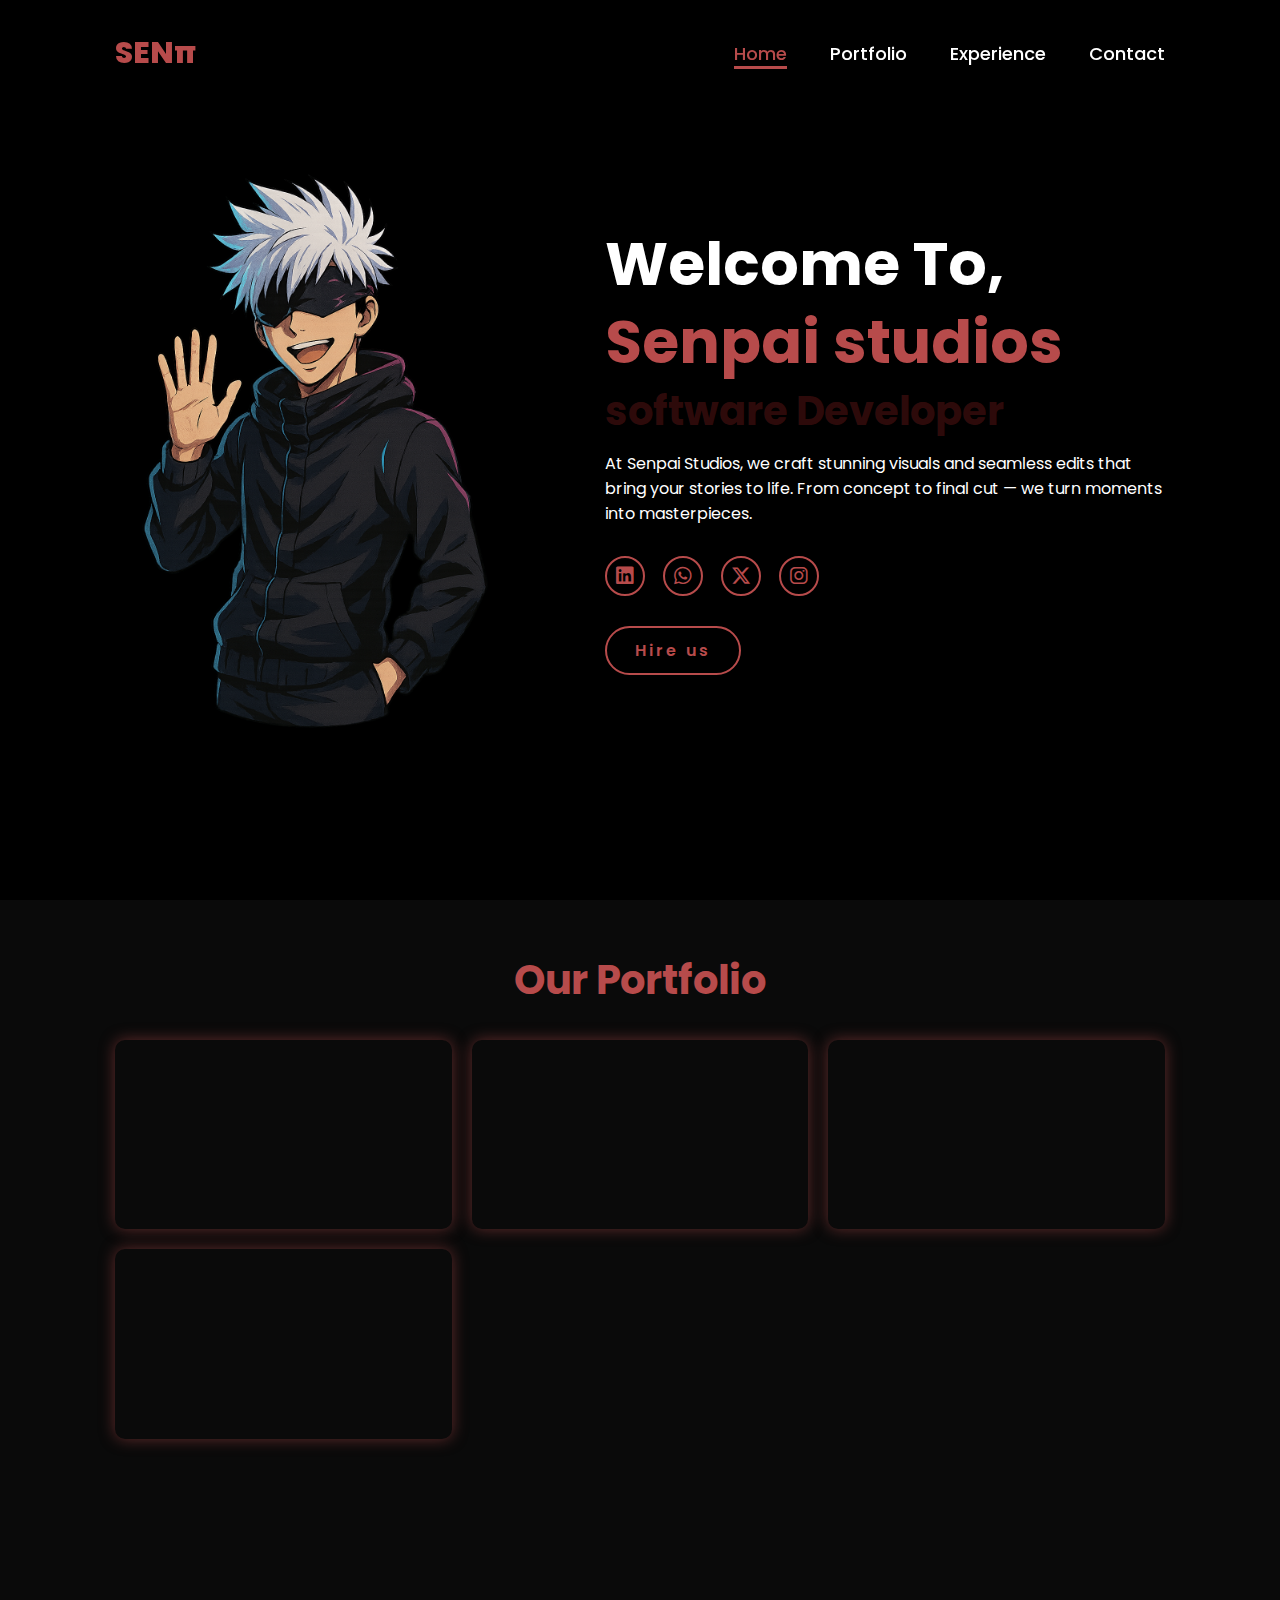
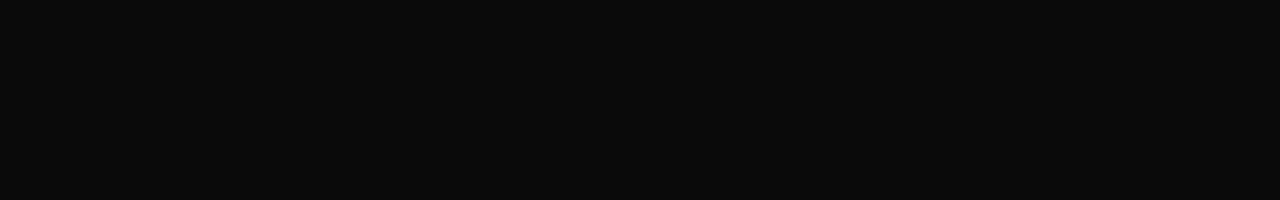
<file: index.html>
<!DOCTYPE html>
<html lang="en">
    
<head>
    <meta charset="UTF-8">
    <meta name="viewport" content="width=device-width, initial-scale=1.0">
    <link rel="stylesheet" href="https://cdnjs.cloudflare.com/ajax/libs/font-awesome/6.5.2/css/all.min.css">
    <link rel="stylesheet" href="style.css">
    <title>Portfolio Website</title>
</head>
<body>
    <div class="header-hover-zone">
  <header class="header">
    <a href="#" class="logo">SENπ</a>
    <div class="menu-toggle" id="menu-toggle">&#9776;</div> <!-- Hamburger icon -->
    <nav id="navbar">
      <a href="#home" class="active">Home</a>
      <a href="#portfolio">Portfolio</a>
      <a href="#experience">Experience</a>
      <a href="#contact">Contact</a>
    </nav>
  </header>
</div>

    <div class="header-wrapper">
  <header>
    <a href="#" class="logo">SENπ</a>
    <nav>
      <a href="#home" class="active">Home</a>
      <a href="#portfolio">Portfolio</a>
      <a href="#experience">Experience</a>
      <a href="#contact">Contact</a>
    </nav>
  </header>
</div>

    <header>
        <a href="#" class="logo">SENπ</a>

        <nav>
            <a href="#" class="active"> Home</a>
            <a href="#" >Portfolio</a>
            <a href="#" >Experience</a>
            <a href="#" >Contact</a>
        </nav>
    </header>
    <section class="home">
        <div class="home-img">
            <img src="main.jpg" alt="">
        </div>
        <div class="home-content">
            <h1>Welcome To, <span>Senpai studios</span></h1>
            <h3 class="typing-text"> <span></span></h3>
            <p>At Senpai Studios, we craft stunning visuals and seamless edits that bring your stories to life. From concept to final cut — we turn moments into masterpieces.</p>
            <div class="social-icons">
                <a href="#"><i class="fa-brands fa-linkedin"></i></a>
                <a href="#"><i class="fa-brands fa-whatsapp"></i></a>
                <a href="#"><i class="fa-brands fa-x-twitter"></i></a>
                <a href="#"><i class="fa-brands fa-instagram"></i></a>
            </div>
            <a href="#contact" class="btn">Hire us</a>
        </div>
    </section>
    <section class="portfolio" id="portfolio">
    <h2 class="section-title">Our Portfolio</h2>
    <div class="portfolio-grid">
        <!-- Placeholder videos -->
        <div class="portfolio-item">
            <iframe src="https://www.youtube.com/embed/dQw4w9WgXcQ" title="Video 1" allowfullscreen></iframe>
        </div>
        <div class="portfolio-item">
            <iframe src="https://www.youtube.com/embed/tgbNymZ7vqY" title="Video 2" allowfullscreen></iframe>
        </div>
        <div class="portfolio-item">
            <iframe src="https://www.youtube.com/embed/ysz5S6PUM-U" title="Video 3" allowfullscreen></iframe>
        </div>
        <div class="portfolio-item">
            <iframe src="https://www.youtube.com/embed/oHg5SJYRHA0" title="Video 4" allowfullscreen></iframe>
        </div>
    </div>
</section>

</body>
</html>
<script>
  const menuToggle = document.getElementById('menu-toggle');
  const nav = document.getElementById('navbar');

  menuToggle.addEventListener('click', () => {
    nav.classList.toggle('show');
  });

  // Optional: Hide nav when scrolling
  window.addEventListener('scroll', () => {
    nav.classList.remove('show');
  });
</script>
</file>
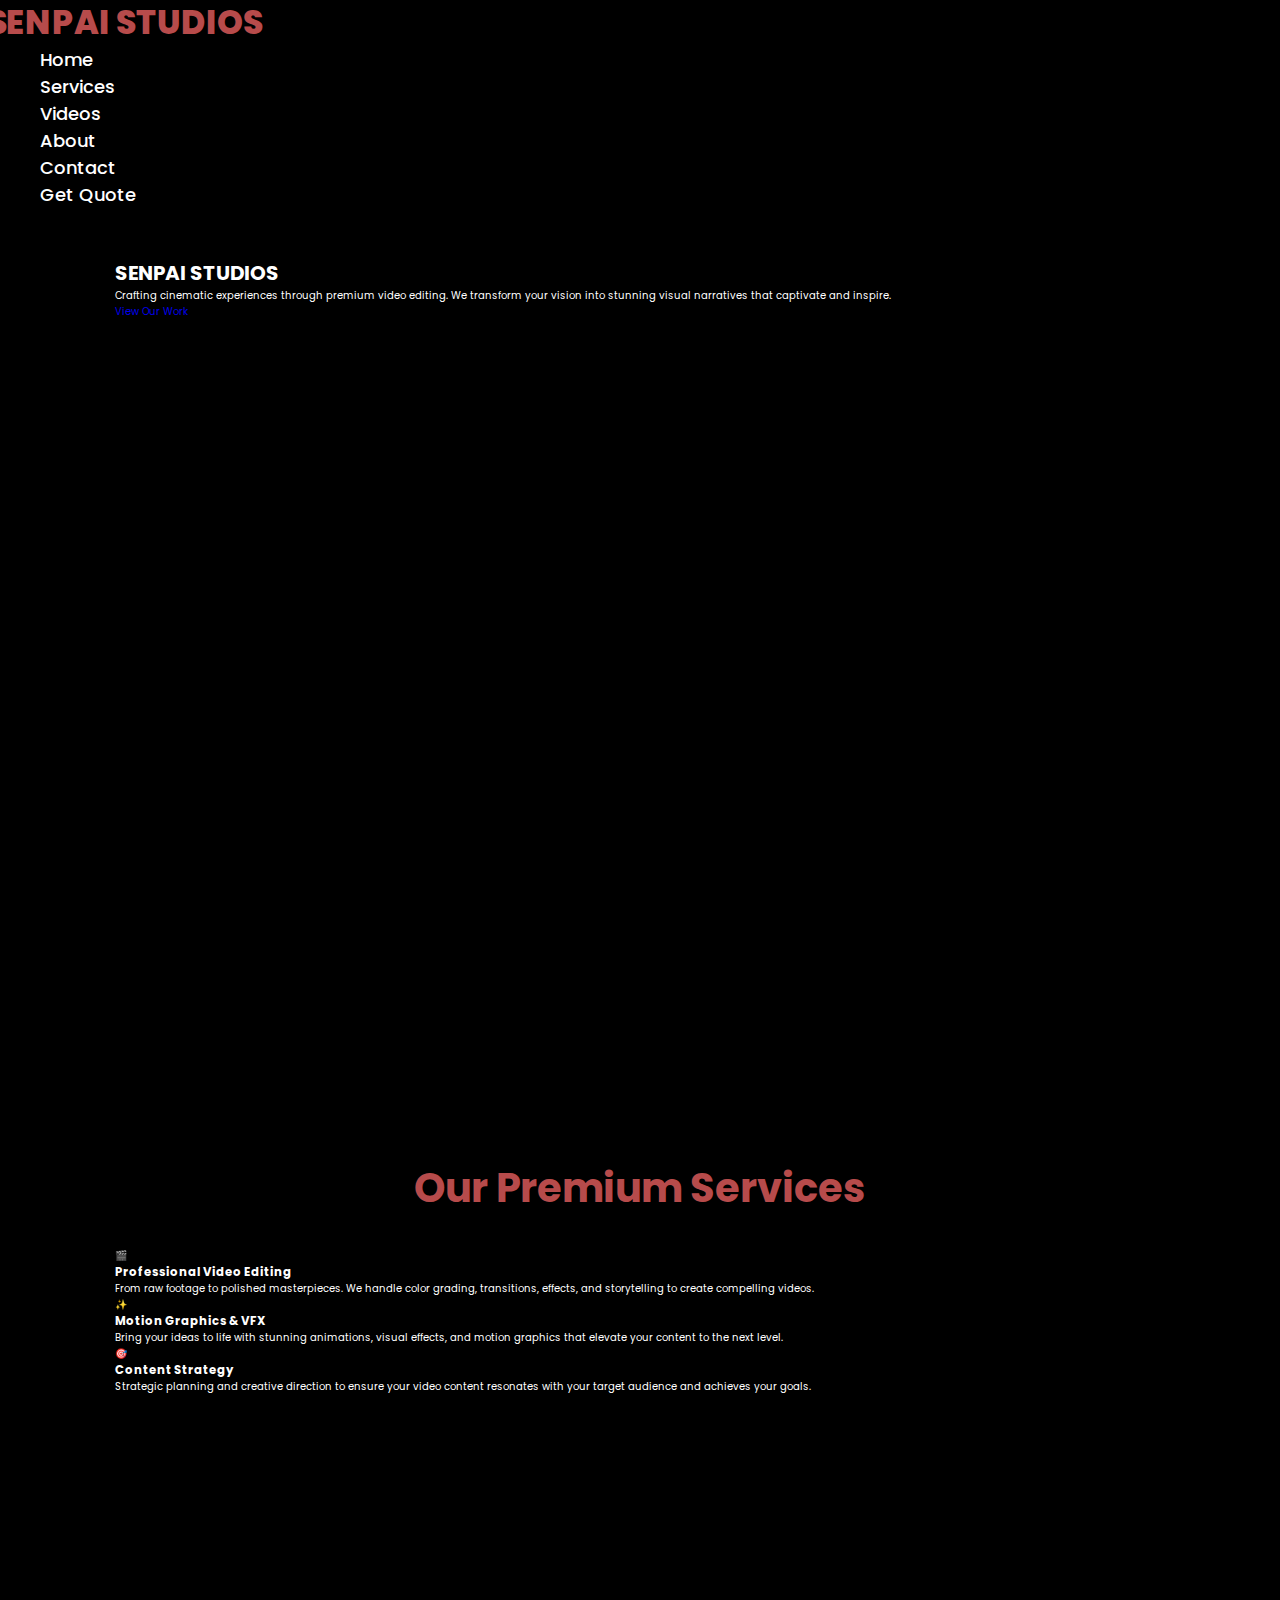
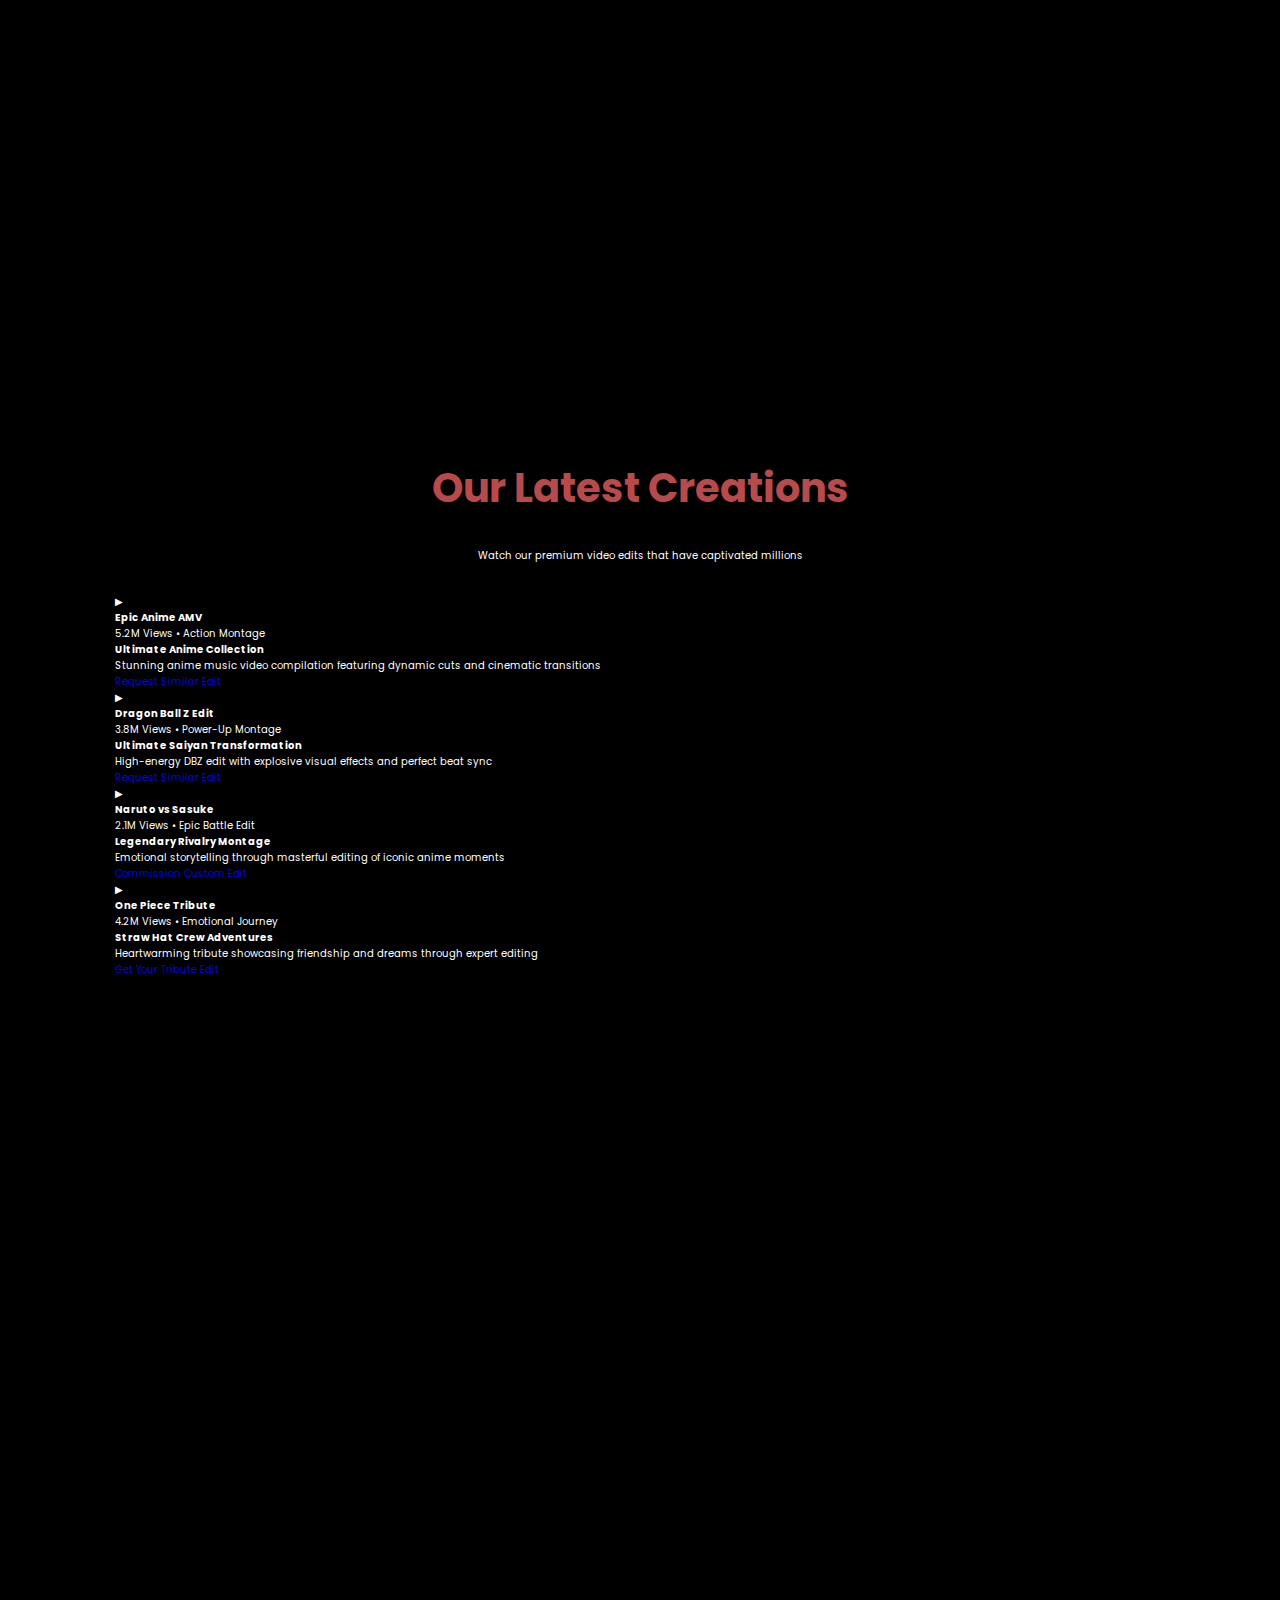
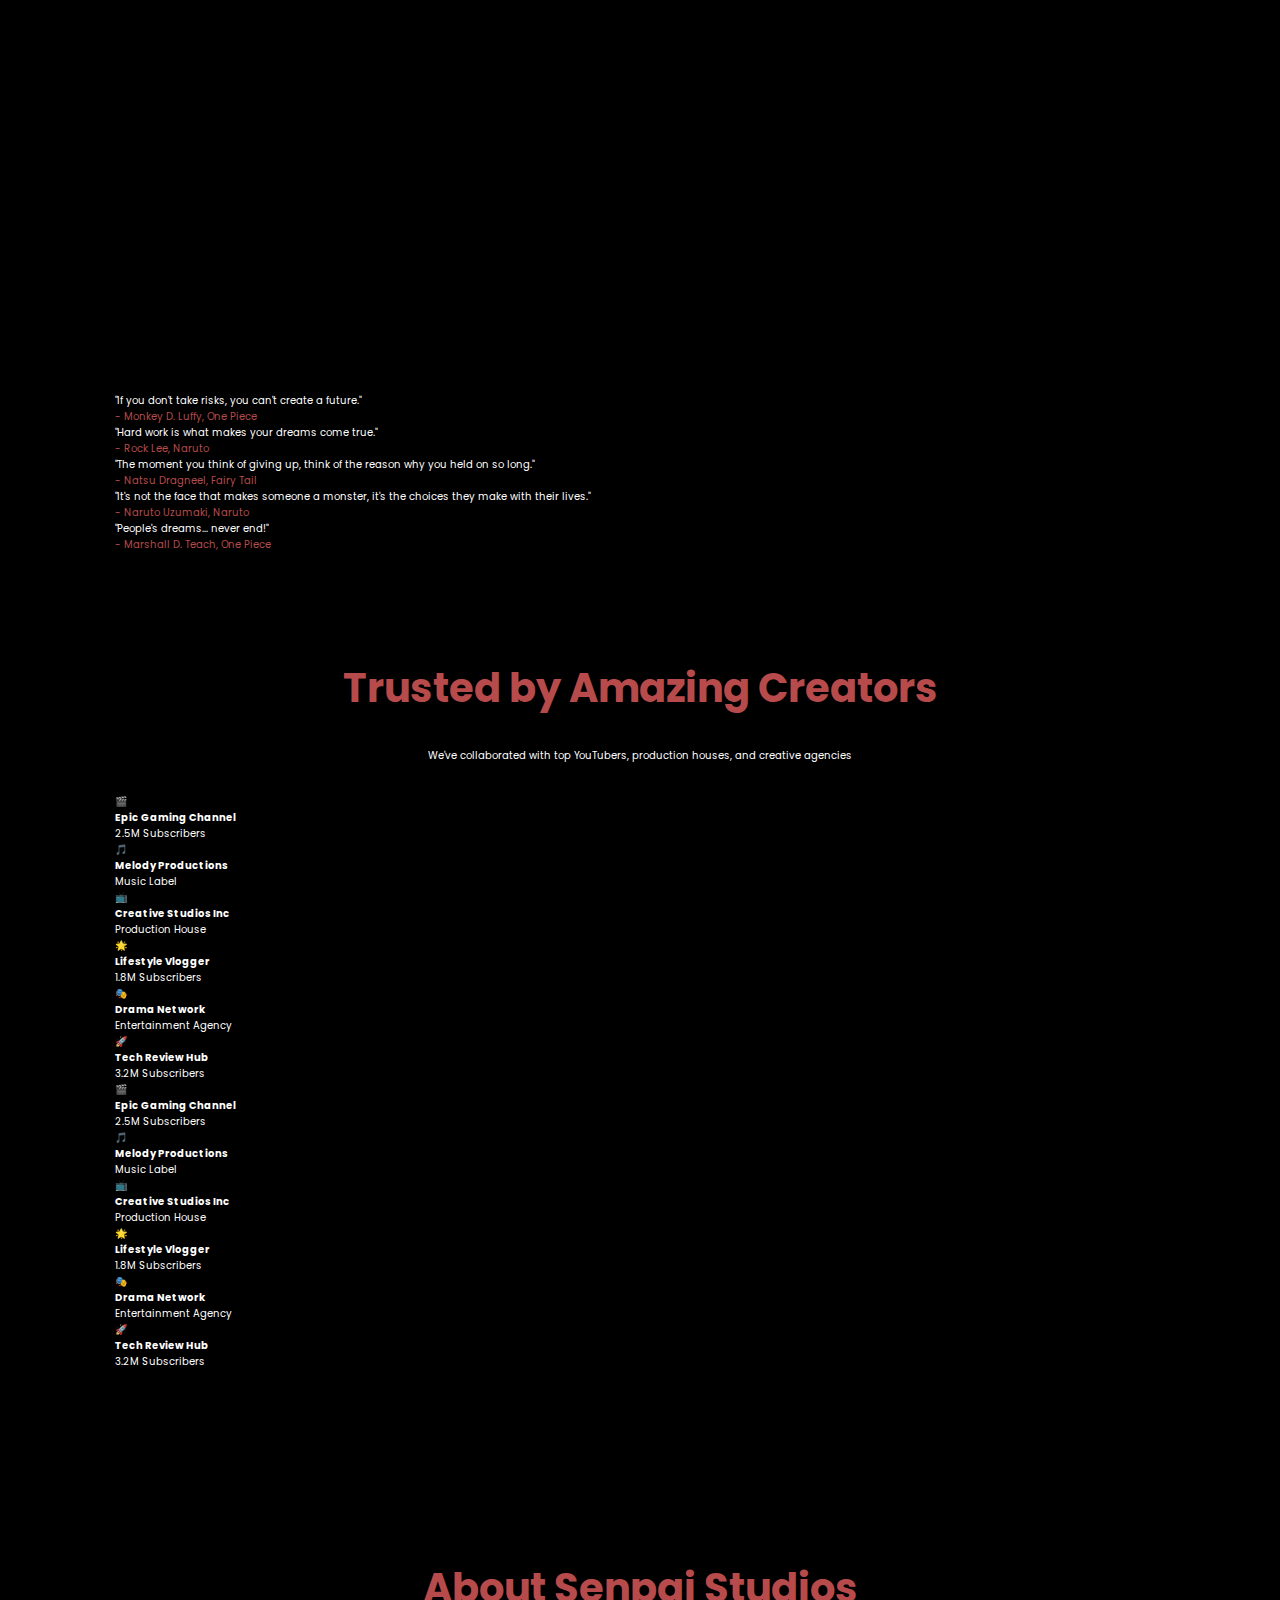
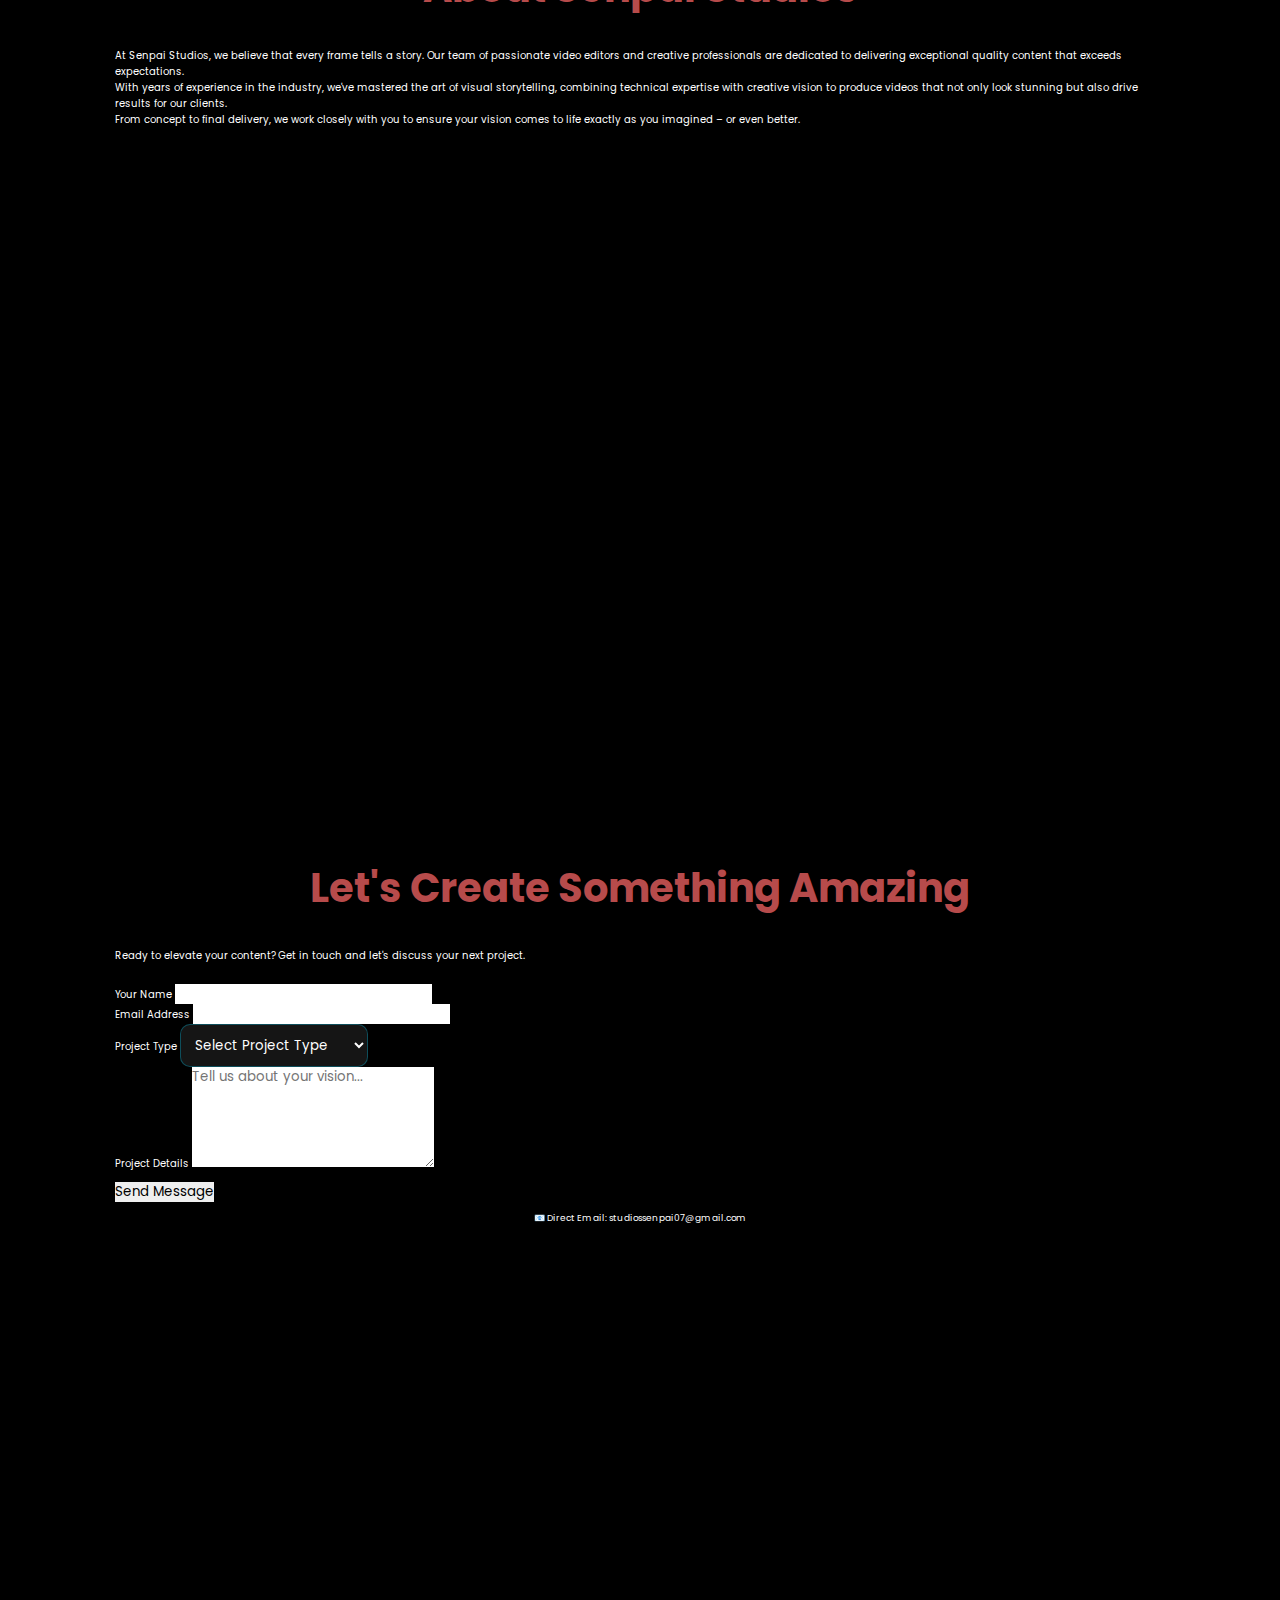
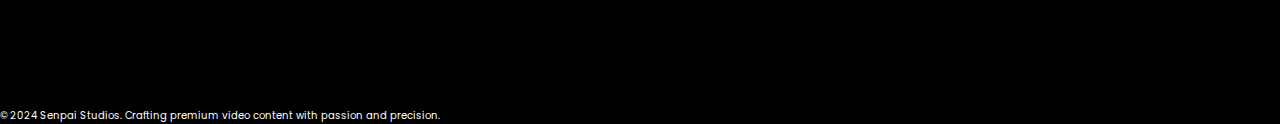
<file: index (1).html>
<!DOCTYPE html>
<html lang="en">
<head>
    <meta charset="UTF-8">
    <meta name="viewport" content="width=device-width, initial-scale=1.0">
    <title>Senpai Studios - Premium Video Editing Agency</title>
    <link rel="stylesheet" href="style.css">
</head>
<body>
    <!-- Animated Background with Particles -->
    <div class="bg-animation" id="bgAnimation"></div>
    
    <!-- Navigation Bar -->
    <nav class="navbar">
        <div class="nav-container">
            <div class="logo">
                <svg viewBox="0 0 40 24" style="width: 30px; height: 18px; margin-right: 10px; vertical-align: middle; filter: drop-shadow(var(--glow-blue));">
                    <rect x="4" y="4" width="2" height="16" fill="var(--accent-blue)" />
                    <rect x="34" y="4" width="2" height="16" fill="var(--accent-blue)" />
                    <rect x="2" y="5" width="36" height="1.5" rx="0.75" fill="var(--accent-purple)" />
                    <rect x="3" y="8" width="34" height="1" rx="0.5" fill="var(--accent-blue)" />
                </svg>
                SENPAI STUDIOS
            </div>
            <ul class="nav-links">
                <li><a href="#home">Home</a></li>
                <li><a href="#services">Services</a></li>
                <li><a href="#videos">Videos</a></li>
                <li><a href="#about">About</a></li>
                <li><a href="#contact">Contact</a></li>
            </ul>
            <a href="#contact" class="glow-btn">Get Quote</a>
        </div>
    </nav>
    
    <!-- Hero Section -->
    <section class="hero" id="home">
        <div class="hero-content">
            <h1>SENPAI STUDIOS</h1>
            <p>Crafting cinematic experiences through premium video editing. We transform your vision into stunning visual narratives that captivate and inspire.</p>
            <a href="#videos" class="glow-btn">View Our Work</a>
        </div>
    </section>
    
    <!-- Services Section -->
    <section class="services" id="services">
        <h2 class="section-title">Our Premium Services</h2>
        <div class="services-grid">
            <!-- Video Editing Service Card -->
            <div class="service-card">
                <span class="service-icon">🎬</span>
                <h3>Professional Video Editing</h3>
                <p>From raw footage to polished masterpieces. We handle color grading, transitions, effects, and storytelling to create compelling videos.</p>
            </div>
            
            <!-- Motion Graphics Service Card -->
            <div class="service-card">
                <span class="service-icon">✨</span>
                <h3>Motion Graphics & VFX</h3>
                <p>Bring your ideas to life with stunning animations, visual effects, and motion graphics that elevate your content to the next level.</p>
            </div>
            
            <!-- Content Strategy Service Card -->
            <div class="service-card">
                <span class="service-icon">🎯</span>
                <h3>Content Strategy</h3>
                <p>Strategic planning and creative direction to ensure your video content resonates with your target audience and achieves your goals.</p>
            </div>
        </div>
    </section>
    
    <!-- Video Showcase Section -->
    <section class="video-showcase" id="videos">
        <div class="video-container">
            <h2 class="section-title">Our Latest Creations</h2>
            <p style="text-align: center; color: var(--text-gray); margin-bottom: 3rem;">Watch our premium video edits that have captivated millions</p>
            
            <div class="video-grid">
                <!-- Video Card 1 -->
                <div class="video-card">
                    <div class="video-placeholder">
                        <div class="play-button">▶</div>
                        <div class="video-overlay">
                            <h4>Epic Anime AMV</h4>
                            <p>5.2M Views • Action Montage</p>
                        </div>
                    </div>
                    <div class="video-info">
                        <h4>Ultimate Anime Collection</h4>
                        <p>Stunning anime music video compilation featuring dynamic cuts and cinematic transitions</p>
                        <a href="#contact" class="video-link">Request Similar Edit</a>
                    </div>
                </div>
                
                <!-- Video Card 2 -->
                <div class="video-card">
                    <div class="video-placeholder">
                        <div class="play-button">▶</div>
                        <div class="video-overlay">
                            <h4>Dragon Ball Z Edit</h4>
                            <p>3.8M Views • Power-Up Montage</p>
                        </div>
                    </div>
                    <div class="video-info">
                        <h4>Ultimate Saiyan Transformation</h4>
                        <p>High-energy DBZ edit with explosive visual effects and perfect beat sync</p>
                        <a href="#contact" class="video-link">Request Similar Edit</a>
                    </div>
                </div>
                
                <!-- Video Card 3 -->
                <div class="video-card">
                    <div class="video-placeholder">
                        <div class="play-button">▶</div>
                        <div class="video-overlay">
                            <h4>Naruto vs Sasuke</h4>
                            <p>2.1M Views • Epic Battle Edit</p>
                        </div>
                    </div>
                    <div class="video-info">
                        <h4>Legendary Rivalry Montage</h4>
                        <p>Emotional storytelling through masterful editing of iconic anime moments</p>
                        <a href="#contact" class="video-link">Commission Custom Edit</a>
                    </div>
                </div>
                
                <!-- Video Card 4 -->
                <div class="video-card">
                    <div class="video-placeholder">
                        <div class="play-button">▶</div>
                        <div class="video-overlay">
                            <h4>One Piece Tribute</h4>
                            <p>4.2M Views • Emotional Journey</p>
                        </div>
                    </div>
                    <div class="video-info">
                        <h4>Straw Hat Crew Adventures</h4>
                        <p>Heartwarming tribute showcasing friendship and dreams through expert editing</p>
                        <a href="#contact" class="video-link">Get Your Tribute Edit</a>
                    </div>
                </div>
            </div>
        </div>
    </section>

    <!-- Anime Quotes Section -->
    <section class="anime-quotes">
        <div class="quotes-container">
            <div class="torii-gate">
                <svg viewBox="0 0 200 120" class="torii-svg">
                    <rect x="20" y="20" width="8" height="80" fill="var(--accent-blue)" />
                    <rect x="172" y="20" width="8" height="80" fill="var(--accent-blue)" />
                    <rect x="10" y="25" width="180" height="6" rx="3" fill="var(--accent-purple)" />
                    <rect x="15" y="40" width="170" height="4" rx="2" fill="var(--accent-blue)" />
                </svg>
            </div>
            <div class="quote-carousel">
                <div class="quote active">
                    <p>"If you don't take risks, you can't create a future."</p>
                    <span>- Monkey D. Luffy, One Piece</span>
                </div>
                <div class="quote">
                    <p>"Hard work is what makes your dreams come true."</p>
                    <span>- Rock Lee, Naruto</span>
                </div>
                <div class="quote">
                    <p>"The moment you think of giving up, think of the reason why you held on so long."</p>
                    <span>- Natsu Dragneel, Fairy Tail</span>
                </div>
                <div class="quote">
                    <p>"It's not the face that makes someone a monster, it's the choices they make with their lives."</p>
                    <span>- Naruto Uzumaki, Naruto</span>
                </div>
                <div class="quote">
                    <p>"People's dreams... never end!"</p>
                    <span>- Marshall D. Teach, One Piece</span>
                </div>
            </div>
        </div>
    </section>

    <!-- Clients Carousel Section -->
    <section class="clients-section">
        <div class="clients-container">
            <h2 class="section-title">Trusted by Amazing Creators</h2>
            <p style="text-align: center; color: var(--text-gray); margin-bottom: 3rem;">We've collaborated with top YouTubers, production houses, and creative agencies</p>
            
            <div class="clients-carousel">
                <div class="client-track">
                    <div class="client-card">
                        <div class="client-logo">🎬</div>
                        <h4>Epic Gaming Channel</h4>
                        <p>2.5M Subscribers</p>
                    </div>
                    <div class="client-card">
                        <div class="client-logo">🎵</div>
                        <h4>Melody Productions</h4>
                        <p>Music Label</p>
                    </div>
                    <div class="client-card">
                        <div class="client-logo">📺</div>
                        <h4>Creative Studios Inc</h4>
                        <p>Production House</p>
                    </div>
                    <div class="client-card">
                        <div class="client-logo">🌟</div>
                        <h4>Lifestyle Vlogger</h4>
                        <p>1.8M Subscribers</p>
                    </div>
                    <div class="client-card">
                        <div class="client-logo">🎭</div>
                        <h4>Drama Network</h4>
                        <p>Entertainment Agency</p>
                    </div>
                    <div class="client-card">
                        <div class="client-logo">🚀</div>
                        <h4>Tech Review Hub</h4>
                        <p>3.2M Subscribers</p>
                    </div>
                    <!-- Duplicate cards for seamless loop -->
                    <div class="client-card">
                        <div class="client-logo">🎬</div>
                        <h4>Epic Gaming Channel</h4>
                        <p>2.5M Subscribers</p>
                    </div>
                    <div class="client-card">
                        <div class="client-logo">🎵</div>
                        <h4>Melody Productions</h4>
                        <p>Music Label</p>
                    </div>
                    <div class="client-card">
                        <div class="client-logo">📺</div>
                        <h4>Creative Studios Inc</h4>
                        <p>Production House</p>
                    </div>
                    <div class="client-card">
                        <div class="client-logo">🌟</div>
                        <h4>Lifestyle Vlogger</h4>
                        <p>1.8M Subscribers</p>
                    </div>
                    <div class="client-card">
                        <div class="client-logo">🎭</div>
                        <h4>Drama Network</h4>
                        <p>Entertainment Agency</p>
                    </div>
                    <div class="client-card">
                        <div class="client-logo">🚀</div>
                        <h4>Tech Review Hub</h4>
                        <p>3.2M Subscribers</p>
                    </div>
                </div>
            </div>
        </div>
    </section>

    <!-- About Section -->
    <section class="about" id="about">
        <h2 class="section-title">About Senpai Studios</h2>
        <div class="about-content">
            <p>At Senpai Studios, we believe that every frame tells a story. Our team of passionate video editors and creative professionals are dedicated to delivering exceptional quality content that exceeds expectations.</p>
            
            <p>With years of experience in the industry, we've mastered the art of visual storytelling, combining technical expertise with creative vision to produce videos that not only look stunning but also drive results for our clients.</p>
            
            <p>From concept to final delivery, we work closely with you to ensure your vision comes to life exactly as you imagined – or even better.</p>
        </div>
    </section>
    
    <!-- Contact Section -->
    <section class="contact" id="contact">
        <div class="contact-container">
            <h2 class="section-title">Let's Create Something Amazing</h2>
            <p style="color: var(--text-gray); margin-bottom: 2rem;">Ready to elevate your content? Get in touch and let's discuss your next project.</p>
            
            <!-- Contact Form (Demo Version) -->
            <form class="contact-form" onsubmit="handleFormSubmit(event)">
                <div class="form-group">
                    <label for="name">Your Name</label>
                    <input type="text" id="name" name="name" required>
                </div>
                
                <div class="form-group">
                    <label for="email">Email Address</label>
                    <input type="email" id="email" name="email" required>
                </div>
                
                <div class="form-group">
                    <label for="project">Project Type</label>
                    <select id="project" name="project" style="padding: 1rem; background: rgba(26, 26, 26, 0.8); border: 1px solid rgba(0, 212, 255, 0.3); border-radius: 10px; color: white; font-family: inherit;">
                        <option value="" style="background: rgba(26, 26, 26, 0.9); color: white;">Select Project Type</option>
                        <option value="commercial" style="background: rgba(26, 26, 26, 0.9); color: white;">Commercial Video</option>
                        <option value="music-video" style="background: rgba(26, 26, 26, 0.9); color: white;">Music Video</option>
                        <option value="documentary" style="background: rgba(26, 26, 26, 0.9); color: white;">Documentary</option>
                        <option value="social-media" style="background: rgba(26, 26, 26, 0.9); color: white;">Social Media Content</option>
                        <option value="other" style="background: rgba(26, 26, 26, 0.9); color: white;">Other</option>
                    </select>
                </div>
                
                <div class="form-group">
                    <label for="message">Project Details</label>
                    <textarea id="message" name="message" rows="5" placeholder="Tell us about your vision..."></textarea>
                </div>
                
                <button type="submit" class="glow-btn" style="justify-self: center; margin-top: 1rem;">Send Message</button>
                <p style="text-align: center; margin-top: 1rem; color: var(--text-gray); font-size: 0.9rem;">
                    📧 Direct Email: <a href="mailto:studiossenpai07@gmail.com" style="color: var(--accent-blue);">studiossenpai07@gmail.com</a>
                </p>
            </form>
        </div>
    </section>
    
    <!-- Footer -->
    <footer class="footer">
        <p>&copy; 2024 Senpai Studios. Crafting premium video content with passion and precision.</p>
    </footer>
    
    <script src="script.js"></script>
<script src="script.js"></script></body>
</html>
</file>
<file: style.css>
@import url('https://fonts.googleapis.com/css2?family=Poppins:wght@100;200;300;400;500;600&display=swap');

*{
    margin: 0;
    padding: 0;
    box-sizing: border-box;
    text-decoration: none;
    border: none;
    outline: none;
    font-family: 'Poppins', sans-serif;
}

html{
    font-size: 62.5%;
}

body{
    width: 100%;
    height: 100vh;
    overflow-x: hidden;
    background-color: black;
    color: white;
}

header{
    margin-top: 20px;
    position: fixed;
    top: 0;
    left: 0;
    width: 100%;
    padding: 1rem 9%;
    background-color: transparent;
    filter: drop-shadow(10px);
    display: flex;
    justify-content: space-between;
    align-items: center;
    z-index: 100;
}

.logo{
    font-size: 3rem;
    color: #b74b4b;
    font-weight: 800;
    cursor: pointer;
    transition: 0.5s ease;
}

.logo:hover{
    transform: scale(1.1);
}

nav a{
    font-size: 1.8rem;
    color: white;
    margin-left: 4rem;
    font-weight: 500;
    transition: 0.3s ease;
    border-bottom: 3px solid transparent;
}

nav a:hover,
nav a.active{
    color: #b74b4b;
    border-bottom: 3px solid #b74b4b;
}

@media(max-width:995px){
    nav{
        position: absolute;
        display: none;
        top: 0;
        right: 0;
        width: 40%;
        border-left: 3px solid #b74b4b;
        border-bottom: 3px solid #b74b4b;
        border-bottom-left-radius: 2rem;
        padding: 1rem solid;
        background-color: #161616;
        border-top: 0.1rem solid rgba(0,0,0,0.1);
    }

    nav.active{
        display: block;
    }

    nav a{
        display: block;
        font-size: 2rem;
        margin: 3rem 0;
    }

    nav a:hover,
    nav a.active{
        padding: 1rem;
        border-radius: 0.5rem;
        border-bottom: 0.5rem solid #b74b4b;
    }
}

section{
    min-height: 100vh;
    padding: 5rem 9% 5rem;
}

.home{
    display: flex;
    justify-content: center;
    align-items: center;
    gap: 8rem;
    background-color: black;
}

.home .home-content h1{
    font-size: 6rem;
    font-weight: 700;
    line-height: 1.3;
}

span{
    color: #b74b4b;
}

.home-content h3{
    font-size: 4rem;
    margin-bottom: 1rem;
    font-weight: 700;
}

.home-content p{
    font-size: 1.6rem;
}

.home-img{
    border-radius: 50%;
}

.home-img img {
    position: relative;
    width: 32vw;
    border-radius: 50%;
    box-shadow: 0 0 25px solid #b74b4b;
    cursor: pointer;
    transition: 0.2s linear;

    /* 👇 Add this line for animation */
    animation: float 3s ease-in-out infinite;
}


.home-img img:hover{
    font-size: 1.8rem;
    font-weight: 500;
}

.social-icons a{
    display: inline-flex;
    justify-content: center;
    align-items: center;
    width: 4rem;
    height: 4rem;
    background-color: transparent;
    border: 0.2rem solid #b74b4b;
    font-size: 2rem;
    border-radius: 50%;
    margin: 3rem 1.5rem 3rem 0;
    transition: 0.3s ease;
    color: #b74b4b;
}

.social-icons a:hover{
    color: black;
    transform: scale(1.3) translateY(-5px);
    background-color: #b74b4b;
    box-shadow: 0  0 25px #b74b4b;
}

.btn{
    display: inline-block;
    padding: 1rem 2.8rem;
    background-color: black;
    border-radius: 4rem;
    font-size: 1.6rem;
    color: #b74b4b;
    letter-spacing: 0.3rem;
    font-weight: 600;
    border: 2px solid #b74b4b;
    transition: 0.3s ease;
    cursor: pointer;
}

.btn:hover{
    transform: scale3d(1.03);
    background-color: #b74b4b;
    color: black;
    box-shadow: 0 0 25px #b74b4b;
}

.typing-text{
    font-size: 34px;
    font-weight: 600;
    min-width: 280px;
}

.typing-text span{
    position: relative;
}

.typing-text span::before{
    content: "software Developer";
    color: #93232356;
    animation: words 20s infinite;
}

.typing-text span::after{
    content: "";
    background-color: black;
    position: absolute;
    width: calc(100% + 8px);
    height: 100%;
    border-left: 3px solid black;
    right: -8;
    animation: cursor 0.6s infinite;
}

@keyframes cursor{
    to{
        border-left: 3px solid #b74b4b;
    }
}

@keyframes words{
    0%, 20%{
        content: "AMAZING";
    }
    21%, 40%{
        content: "VIDEOS";
    }
    41%, 60%{
        content: "ARE CRAFTED";
    }
    61%, 80%{
        content: "AND EDITED ";
    }
    81%, 100%{
        content: "HERE!!";
    }
}

@media (max-width: 1000px){
    .home{
        gap: 4rem;
    }
}

@media(max-width:995px){
    .home{
        flex-direction: column;
        margin: 5rem 4rem;
    }

    .home .home-content h3{
        font-size: 2.5rem;
    }

    .home-content h1{
        font-size: 5rem;
    }

    .home-img img{
        width: 70vw;
        margin-top: 4rem;
    }
}
.portfolio {
    padding: 5rem 9%;
    background-color: #0a0a0a;
    color: white;
}

.section-title {
    font-size: 4rem;
    margin-bottom: 3rem;
    color: #b74b4b;
    text-align: center;
}

.portfolio-grid {
    display: grid;
    grid-template-columns: repeat(auto-fit, minmax(300px, 1fr));
    gap: 2rem;
}

.portfolio-item {
    position: relative;
    width: 100%;
    padding-top: 56.25%; /* 16:9 aspect ratio */
    overflow: hidden;
    border-radius: 1rem;
    box-shadow: 0 0 15px rgba(183, 75, 75, 0.5);
    transition: transform 0.3s ease;
}

.portfolio-item:hover {
    transform: scale(1.03);
}

.portfolio-item iframe {
    position: absolute;
    top: 0;
    left: 0;
    width: 100%;
    height: 100%;
    border: none;
    border-radius: 1rem;
}
header {
    opacity: 0;
    pointer-events: none;
    transition: opacity 0.3s ease;
}

.header-wrapper:hover header {
    opacity: 1;
    pointer-events: auto;
}

/* Optional: Ensure it stays at top without affecting layout too much */
.header-wrapper {
    position: fixed;
    top: 0;
    left: 0;
    width: 100%;
    z-index: 100;
}
.header-wrapper {
    padding-top: 10px;
}
/* Hover area at top of page */
.header-hover-zone {
    position: fixed;
    top: 0;
    left: 0;
    width: 100%;
    height: 80px; /* Increased hover area */
    z-index: 100;
}

/* Header is hidden by default */
.header {
    opacity: 0;
    pointer-events: none;
    transition: opacity 0.3s ease;
}

/* Reveal header on hover */
.header-hover-zone:hover .header {
    opacity: 1;
    pointer-events: auto;
}

/* Style header as before */
header {
    position: fixed;
    width: 100%;
    padding: 1rem 9%;
    display: flex;
    justify-content: space-between;
    align-items: center;
    background-color: transparent;
    z-index: 100;
}

/* Hamburger menu (mobile) */
.menu-toggle {
    display: none;
    font-size: 2.5rem;
    color: #b74b4b;
    cursor: pointer;
}

/* Show on mobile */
@media (max-width: 768px) {
    .menu-toggle {
        display: block;
    }

    nav {
        display: none;
        flex-direction: column;
        background-color: #0a0a0a;
        position: absolute;
        top: 100%;
        right: 0;
        width: 60%;
        padding: 1rem;
        border-left: 2px solid #b74b4b;
        border-bottom: 2px solid #b74b4b;
    }

    nav.show {
        display: flex;
    }

    nav a {
        margin: 1rem 0;
        font-size: 2rem;
    }
}

@keyframes float {
    0% {
        transform: translateY(0px);
    }
    50% {
        transform: translateY(-20px);
    }
    100% {
        transform: translateY(0px);
    }
}
html {
  scroll-behavior: smooth;
}
.experience {
  padding: 5rem 9%;
  background-color: #0a0a0a;
  text-align: center;
}

.experience .section-title {
  font-size: 4rem;
  color: #b74b4b;
  margin-bottom: 3rem;
}

.experience-swiper {
  width: 100%;
  padding: 2rem 0;
}

.creator-slide {
  display: flex;
  justify-content: center;
  align-items: center;
}

.creator-slide img {
  width: 160px;
  height: 160px;
  border-radius: 50%;
  object-fit: cover;
  border: 4px solid #b74b4b;
  box-shadow: 0 0 20px rgba(183, 75, 75, 0.5);
  transition: transform 0.3s ease;
}

.creator-slide img:hover {
  transform: scale(1.05);
}
.creator-slide {
  opacity: 0;
  transform: translateY(20px);
  animation: fadeInUp 1s forwards;
}

@keyframes fadeInUp {
  to {
    opacity: 1;
    transform: translateY(0);
  }
}
.cursor-glow {
    position: fixed;
    top: 0;
    left: 0;
    width: 300px;  /* Increased size */
    height: 300px;
    border-radius: 50%;
    pointer-events: none;
    background: radial-gradient(circle, rgba(183, 75, 75, 0.6) 0%, transparent 70%);
    mix-blend-mode: screen;
    opacity: 0;
    transition: opacity 0.2s ease;
    z-index: 9999;
    filter: blur(20px); /* Soft glow */
}
.custom-cursor {
    position: fixed;
    width: 16px;
    height: 16px;
    border: 2px solid #b74b4b;
    background-color: rgba(183, 75, 75, 0.2);
    border-radius: 50%;
    pointer-events: none;
    z-index: 10000;
    transform: translate(-50%, -50%);
    transition: transform 0.08s ease-out;
    backdrop-filter: blur(2px);
    box-shadow: 0 0 12px #b74b4b;
}
</file>
